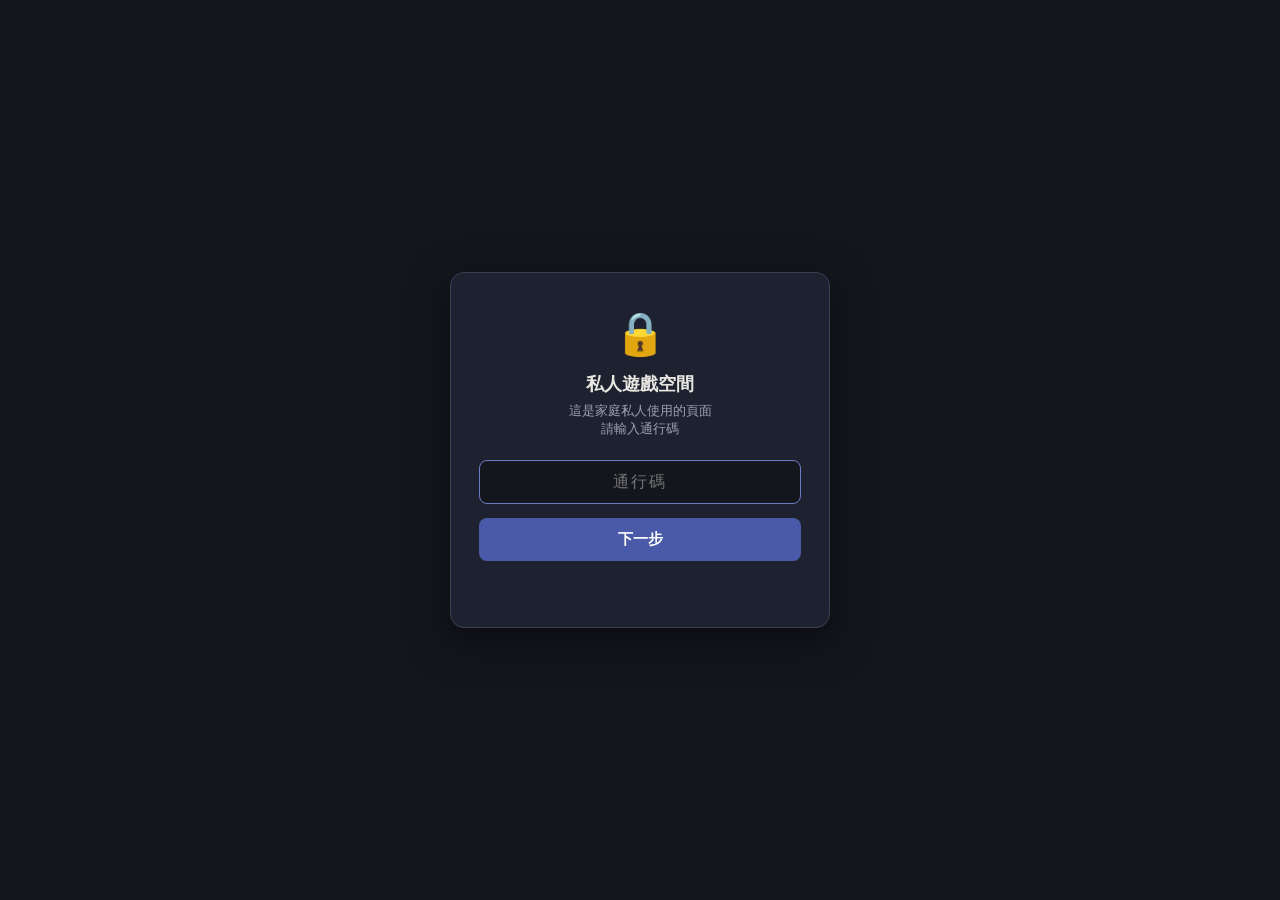
<file: gate.html>
<!DOCTYPE html>
<html lang="zh-TW">
<head>
    <meta charset="UTF-8">
    <meta name="robots" content="noindex, nofollow">
    <meta http-equiv="Cache-Control" content="no-cache, no-store, must-revalidate">
    <meta name="viewport" content="width=device-width, initial-scale=1.0">
    <title>私人遊戲空間</title>
    <style>
        * { margin: 0; padding: 0; box-sizing: border-box; }
        body {
            min-height: 100vh;
            display: flex;
            align-items: center;
            justify-content: center;
            background: #14161d;
            font-family: "Noto Sans TC", -apple-system, sans-serif;
            color: #e8e6e0;
        }
        .card {
            width: min(90vw, 380px);
            background: #1e2230;
            border: 1px solid #3a4055;
            border-radius: 14px;
            padding: 36px 28px;
            text-align: center;
            box-shadow: 0 12px 40px rgba(0,0,0,.5);
        }
        .lock { font-size: 42px; margin-bottom: 14px; }
        h1 { font-size: 18px; font-weight: 700; margin-bottom: 6px; }
        p { font-size: 13px; color: #9aa0b5; margin-bottom: 22px; }
        input {
            width: 100%;
            padding: 12px 14px;
            font-size: 16px;
            border-radius: 8px;
            border: 1px solid #3a4055;
            background: #14161d;
            color: #e8e6e0;
            text-align: center;
            letter-spacing: 2px;
            outline: none;
        }
        input:focus { border-color: #6b7cc4; }
        button {
            width: 100%;
            margin-top: 14px;
            padding: 12px;
            font-size: 15px;
            font-weight: 700;
            border: none;
            border-radius: 8px;
            background: #4a5aa8;
            color: #fff;
            cursor: pointer;
        }
        button:active { transform: scale(.98); }
        .err { color: #e07a7a; font-size: 13px; margin-top: 12px; min-height: 18px; }
        .hidden { display: none; }
        .hint { font-size: 12px; color: #9aa0b5; margin-top: 18px; line-height: 1.7; }
    </style>
</head>
<body>
    <div class="card">
        <!-- 第一步：通行碼 -->
        <div id="step-pw">
            <div class="lock">🔒</div>
            <h1>私人遊戲空間</h1>
            <p>這是家庭私人使用的頁面<br>請輸入通行碼</p>
            <input id="pw" type="password" placeholder="通行碼" autocomplete="off" autofocus>
            <button id="go">下一步</button>
            <div class="err" id="err"></div>
        </div>
        <!-- 2026-09-05：原本這裡有第二步「你是玩家幾」，但它只是四顆光禿禿的按鈕、看不出哪個槽是誰，
             而且選完會蓋掉遊戲裡那個有「角色數／最後遊玩時間」的選人畫面 → 使用者看到的還是舊體驗。
             現在整步拿掉：通行碼過了就直接進遊戲，選人統一由 afk-cloudsync 的閘門負責（單一入口）。 -->
    </div>
    <script>
    (function(){
        var HASH = '94e441327a1592db2503342e37cb173870aa0c5cc2f3976e02bcca94f9210ec6';
        var K_GATE = 'ilc_gate_ok';
        function ls(k){ try { return localStorage.getItem(k); } catch(e){ return null; } }
        function authed(){ return ls(K_GATE) === HASH; }

        function enter(){ location.replace('./'); }   // 選人交給遊戲裡的閘門（那邊看得到各槽是誰）

        // 通行碼過過了就直接進遊戲，不再多一步
        if (authed()) enter();

        function sha256hex(str){
            return crypto.subtle.digest('SHA-256', new TextEncoder().encode(str)).then(function(buf){
                return Array.prototype.map.call(new Uint8Array(buf), function(b){
                    return ('0'+b.toString(16)).slice(-2);
                }).join('');
            });
        }
        function submit(){
            var v = document.getElementById('pw').value.trim();
            if (!v) return;
            sha256hex(v).then(function(h){
                if (h === HASH) {
                    try { localStorage.setItem(K_GATE, HASH); } catch(e){}
                    enter();
                } else {
                    document.getElementById('err').textContent = '通行碼不對，再試一次';
                    document.getElementById('pw').value = '';
                }
            });
        }
        document.getElementById('go').addEventListener('click', submit);
        document.getElementById('pw').addEventListener('keydown', function(e){
            if (e.key === 'Enter') submit();
        });

    })();
    </script>
</body>
</html>
</file>
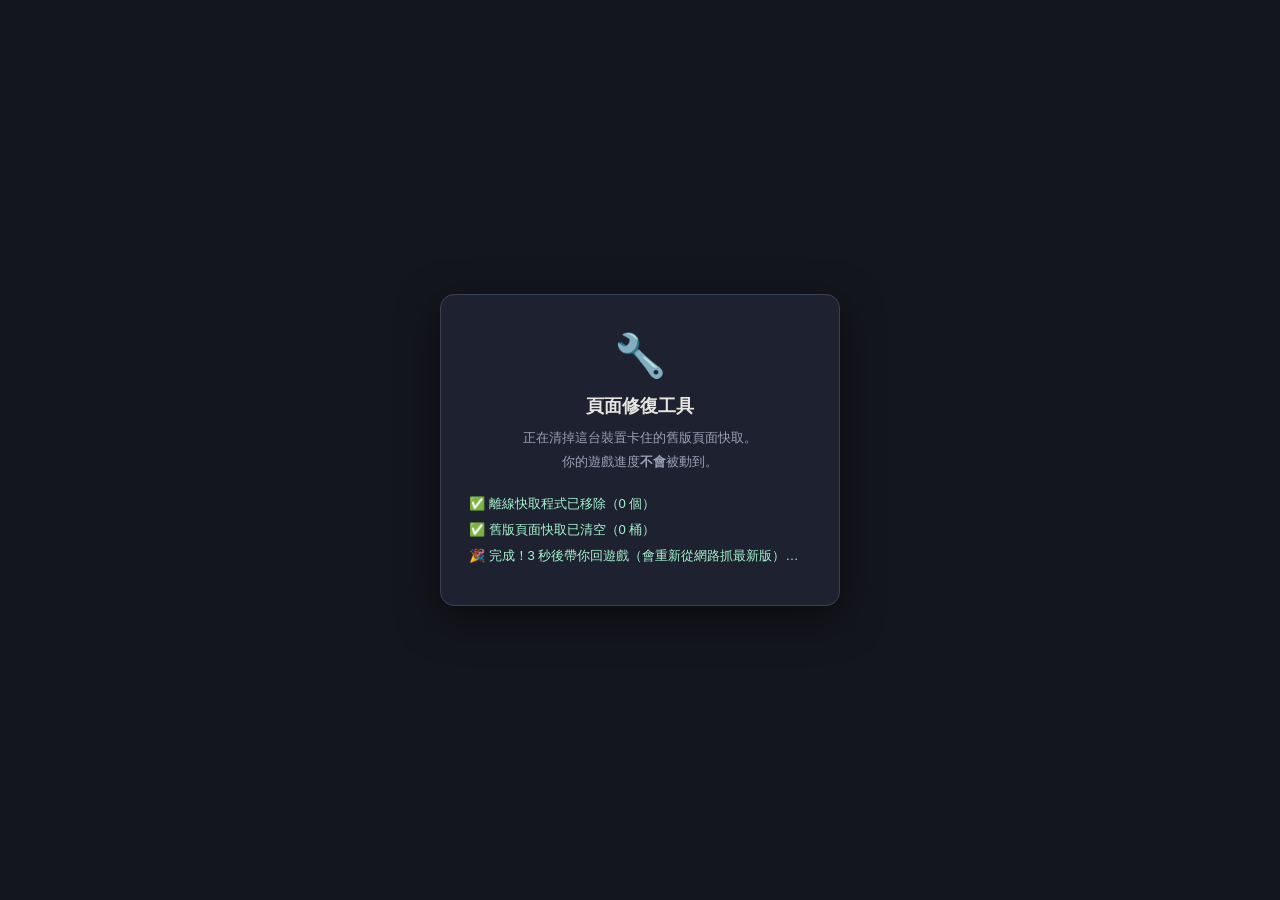
<file: reset.html>
<!DOCTYPE html>
<html lang="zh-TW">
<head>
    <meta charset="UTF-8">
    <meta name="robots" content="noindex, nofollow">
    <meta http-equiv="Cache-Control" content="no-cache, no-store, must-revalidate">
    <meta name="viewport" content="width=device-width, initial-scale=1.0">
    <title>修復工具</title>
    <style>
        * { margin: 0; padding: 0; box-sizing: border-box; }
        body {
            min-height: 100vh;
            display: flex;
            align-items: center;
            justify-content: center;
            background: #14161d;
            font-family: "Noto Sans TC", -apple-system, sans-serif;
            color: #e8e6e0;
        }
        .card {
            width: min(90vw, 400px);
            background: #1e2230;
            border: 1px solid #3a4055;
            border-radius: 14px;
            padding: 36px 28px;
            text-align: center;
            box-shadow: 0 12px 40px rgba(0,0,0,.5);
        }
        .icon { font-size: 42px; margin-bottom: 14px; }
        h1 { font-size: 18px; font-weight: 700; margin-bottom: 8px; }
        p { font-size: 13px; color: #9aa0b5; line-height: 1.8; }
        #log { margin-top: 18px; font-size: 13px; color: #a7f3d0; text-align: left; line-height: 2; min-height: 60px; }
        .fail { color: #e07a7a; }
    </style>
</head>
<body>
    <div class="card">
        <div class="icon">🔧</div>
        <h1>頁面修復工具</h1>
        <p>正在清掉這台裝置卡住的舊版頁面快取。<br>你的遊戲進度<b>不會</b>被動到。</p>
        <div id="log"></div>
    </div>
    <script>
    (function(){
        var log = document.getElementById('log');
        function line(msg, bad){ var d = document.createElement('div'); d.textContent = msg; if (bad) d.className = 'fail'; log.appendChild(d); }

        var p1 = (navigator.serviceWorker && navigator.serviceWorker.getRegistrations)
            ? navigator.serviceWorker.getRegistrations().then(function(regs){
                return Promise.all(regs.map(function(r){ return r.unregister(); })).then(function(){
                    line('✅ 離線快取程式已移除（' + regs.length + ' 個）');
                });
              }).catch(function(){ line('⚠️ 離線快取程式移除失敗（可能本來就沒有）', true); })
            : Promise.resolve(line('✅ 這個瀏覽器沒有離線快取程式'));

        var p2 = (window.caches && caches.keys)
            ? caches.keys().then(function(names){
                return Promise.all(names.map(function(n){ return caches.delete(n); })).then(function(){
                    line('✅ 舊版頁面快取已清空（' + names.length + ' 桶）');
                });
              }).catch(function(){ line('⚠️ 快取清除失敗', true); })
            : Promise.resolve(line('✅ 沒有頁面快取要清'));

        Promise.all([p1, p2]).then(function(){
            line('🎉 完成！3 秒後帶你回遊戲（會重新從網路抓最新版）…');
            setTimeout(function(){ location.replace('./?fresh=' + Date.now()); }, 3000);
        });
    })();
    </script>
</body>
</html>
</file>
